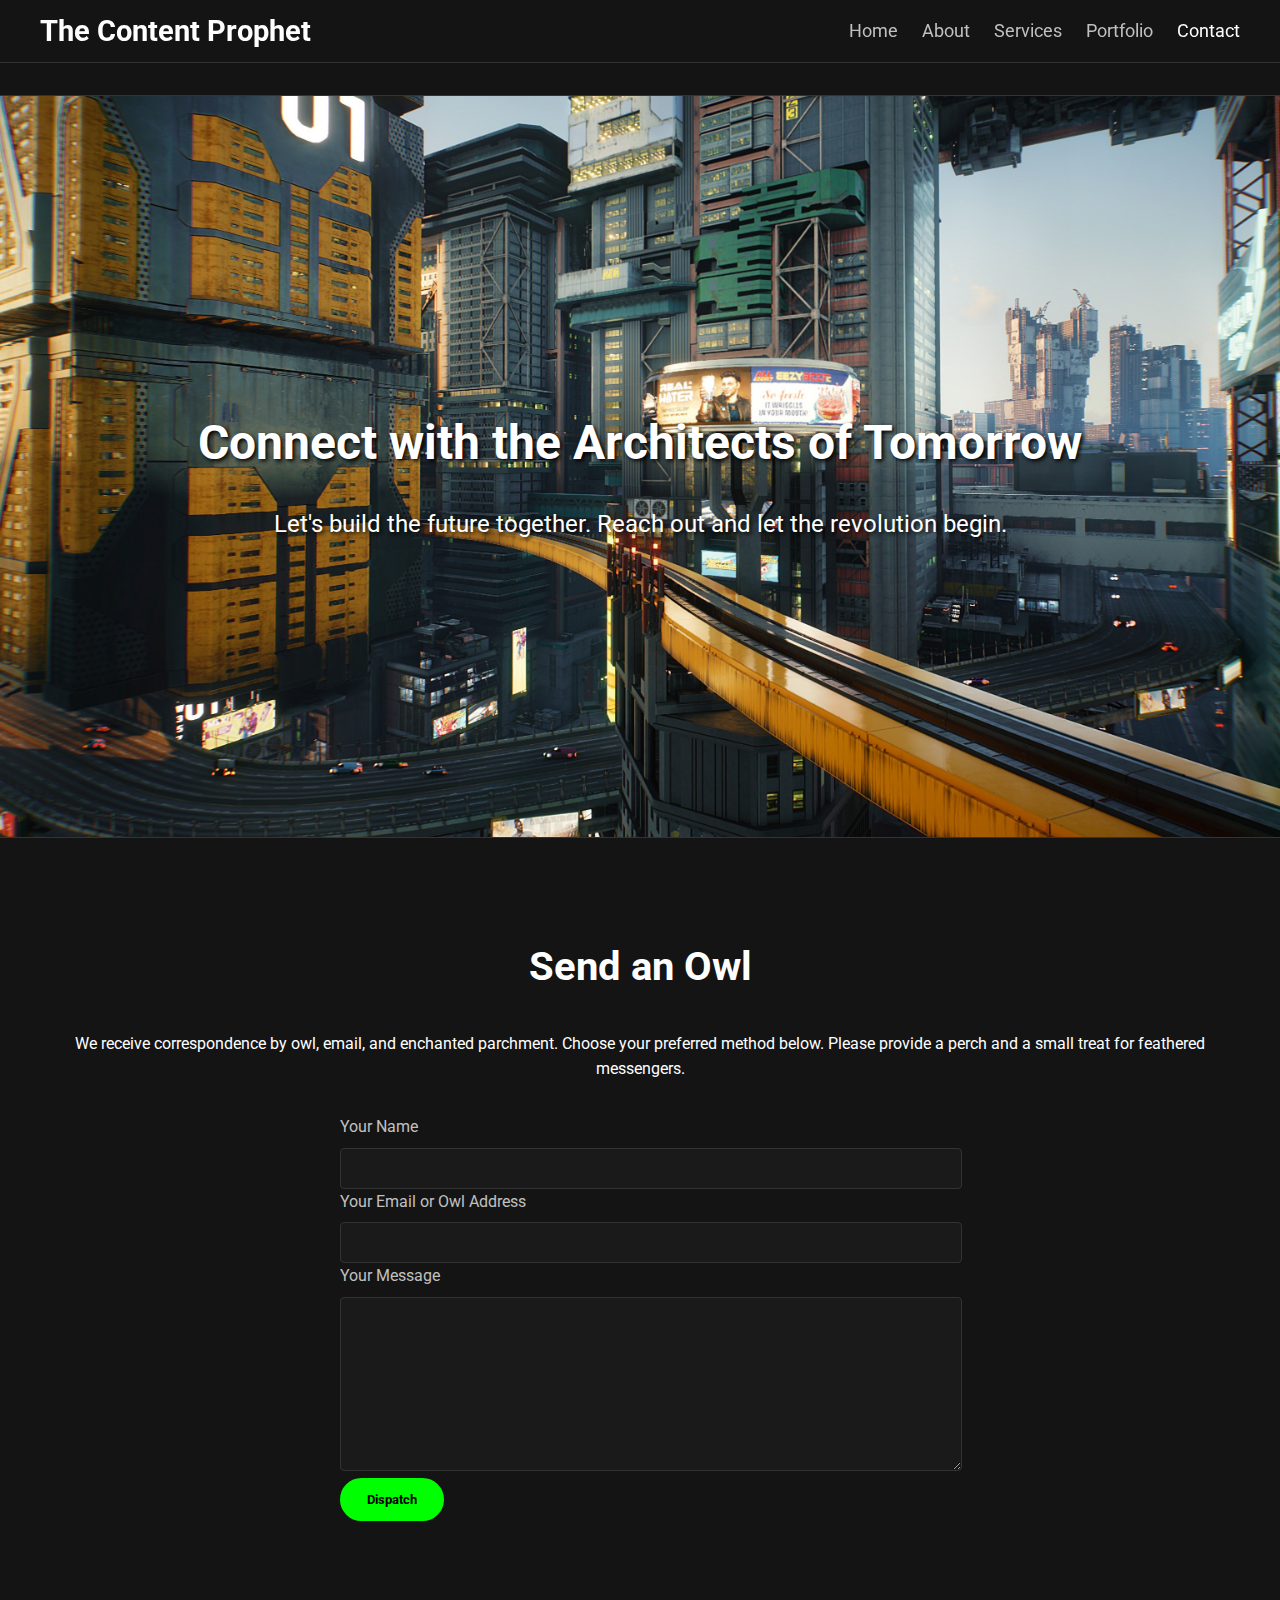
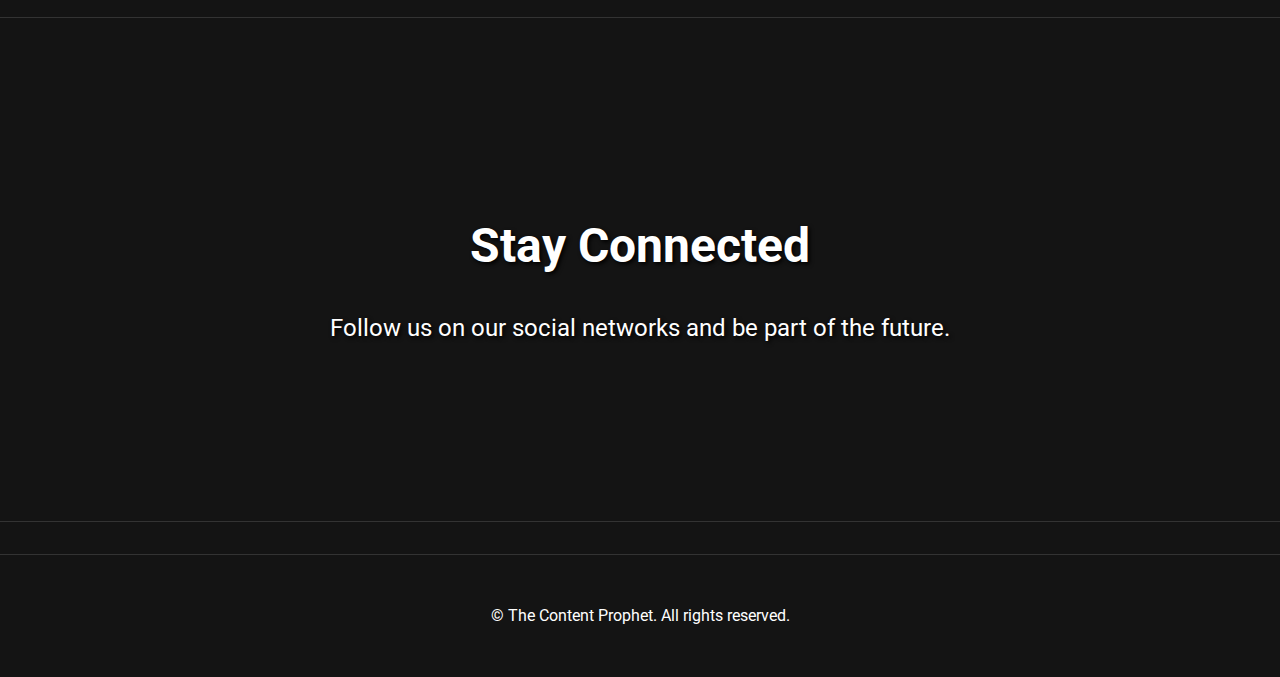
<file: contact.html>
<!DOCTYPE html>
<html lang="en">
<head>
    <meta charset="UTF-8">
    <meta name="viewport" content="width=device-width, initial-scale=1.0">
    <title>Contact Us | The Content Prophet</title>
    <link rel="stylesheet" href="style.css">
    <link rel="preconnect" href="https://fonts.googleapis.com">
    <link rel="preconnect" href="https://fonts.gstatic.com" crossorigin>
    <link href="https://fonts.googleapis.com/css2?family=Roboto:wght@400;700&display=swap" rel="stylesheet">
</head>
<body>

    <header class="main-header">
        <div class="header-container">
            <h1 class="site-title">The Content Prophet</h1>
            <nav class="main-nav">
                <button class="hamburger" aria-label="Toggle navigation">
                    <span class="hamburger-line"></span>
                    <span class="hamburger-line"></span>
                    <span class="hamburger-line"></span>
                </button>
                <ul class="nav-links">
                    <li><a href="index.html">Home</a></li>
                    <li><a href="about.html">About</a></li>
                    <li><a href="services.html">Services</a></li>
                    <li><a href="portfolio.html">Portfolio</a></li>
                    <li><a href="contact.html" class="active">Contact</a></li>
                </ul>
            </nav>
        </div>
    </header>

    <div class="parallax-container" id="parallax1">
        <div class="parallax-text">
            <h2>Connect with the Architects of Tomorrow</h2>
            <p>Let's build the future together. Reach out and let the revolution begin.</p>
        </div>
    </div>

    <main class="container">
        <section class="content-section" style="text-align: center;">
            <h2 class="section-title">Send an Owl</h2>
            <p>We receive correspondence by owl, email, and enchanted parchment. Choose your preferred method below. Please provide a perch and a small treat for feathered messengers.</p>
            
            <form action="#" method="post" class="contact-form">
                <div class="form-group">
                    <label for="name">Your Name</label>
                    <input type="text" id="name" name="name" required>
                </div>
                <div class="form-group">
                    <label for="email">Your Email or Owl Address</label>
                    <input type="email" id="email" name="email" required>
                </div>
                <div class="form-group">
                    <label for="message">Your Message</label>
                    <textarea id="message" name="message" rows="8" required></textarea>
                </div>
                <button type="submit" class="cta-button">Dispatch</button>
            </form>
        </section>
    </main>

    <div class="parallax-container" id="parallax3">
        <div class="parallax-text-footer">
            <h2>Stay Connected</h2>
            <p>Follow us on our social networks and be part of the future.</p>
        </div>
    </div>

    <footer class="main-footer">
        <p>&copy; The Content Prophet. All rights reserved.</p>
    </footer>

    <script src="script.js"></script>
</body>
</html>
</file>
<file: style.css>
/*
    GSAP-Inspired Theme
    Color Palette:
    - Background: #141414
    - Text: #ffffff
    - Accent Green: #00ff00
    - Muted/Border: #333333
*/

:root {
    --gsap-bg: #141414;
    --gsap-text: #ffffff;
    --gsap-green: #00ff00;
    --gsap-border: #333333;
}

/* Basic Setup */
body {
    background-color: var(--gsap-bg);
    color: var(--gsap-text);
    font-family: 'Roboto', sans-serif; /* Using a clean, modern sans-serif font */
    line-height: 1.6;
    margin: 0;
}

.container {
    max-width: 1200px;
    margin: 0 auto;
    padding: 2rem;
}

img {
    max-width: 100%;
    height: auto;
}

/* Sticky Header */
.main-header {
    position: sticky;
    top: 0;
    z-index: 1000;
    background-color: rgba(20, 20, 20, 0.8);
    backdrop-filter: blur(10px);
    padding: 0.5rem 2rem;
    border-bottom: 1px solid var(--gsap-border);
}

.header-container {
    display: flex;
    justify-content: space-between;
    /* align-items: center; */
    align-items: center;
    max-width: 1200px;
    margin: 0 auto;
}

.site-title {
    font-family: 'Roboto', sans-serif;
    font-size: 1.8rem;
    margin: 0;
    font-weight: 700;
    color: var(--gsap-text);
}

.main-footer {
    text-align: center;
    padding: 2rem 0;
    margin-top: 2rem;
    border-top: 1px solid var(--gsap-border);
}

.sub-heading {
    font-size: 1.2rem;
    color: var(--gsap-green);
}

.divider {
    display: none;
}

/* Navigation */
.main-nav {
    position: relative;
}

.main-nav ul {
    list-style: none;
    padding: 0;
    margin: 0;
    display: flex;
    gap: 1.5rem;
}

.main-nav a {
    text-decoration: none;
    color: silver;
    font-family: 'Roboto', sans-serif;
    font-size: 1.1rem;
    padding: 5px 0;
    border-bottom: 2px solid transparent;
    transition: all 0.3s ease;
}

.main-nav a:hover, .main-nav a.active {
    text-decoration: none;
    color: white;
    /* border-bottom-color: silver; */
}

/* Hamburger Menu */
.hamburger {
    display: none; /* Hidden by default, shown on mobile */
    background: none;    
    border: none;
    cursor: pointer;
    padding: 10px;
    z-index: 1001;
}

.hamburger-line {
    display: block;
    width: 25px;
    height: 3px;
    background-color: var(--gsap-text);
    margin: 5px 0;
    transition: all 0.3s ease;
}

.hamburger.active .hamburger-line:nth-child(1) {
    transform: translateY(8px) rotate(45deg);
}

.hamburger.active .hamburger-line:nth-child(2) {
    opacity: 0;
}

.hamburger.active .hamburger-line:nth-child(3) {
    transform: translateY(-8px) rotate(-45deg);
}

/* Hero Section */
.hero-section {
    display: flex;
    align-items: center;
    justify-content: space-between;
    gap: 2rem;
    padding: 2rem 0;
    flex-wrap: wrap;
}

.hero-text h2 {
    font-family: 'Roboto', sans-serif;
    font-weight: 700;
    font-size: 3.5rem;
    line-height: 1.1;
    color: var(--gsap-text);
}

.hero-image-container {
    flex: 1 1 400px;
    padding: 0;
    border: 0;
    background: none;
}

.hero-image {
    border: 1px solid var(--gsap-border);
    border-radius: 8px;
    display: block;
}

/* Call to Action Button */
.cta-button {
    display: inline-block;
    background-color: var(--gsap-green);
    color: #000000;
    padding: 12px 25px;
    text-decoration: none;
    font-family: 'Roboto', sans-serif;
    font-weight: 700;
    border-radius: 50px;
    border: 2px solid var(--gsap-green);
    transition: all 0.3s ease;
}

.cta-button:hover {
    background-color: transparent;
    color: var(--gsap-green);
}

/* Parallax Section */
.parallax-container {
    min-height: 500px;
    position: relative;
    background-attachment: fixed;
    background-position: center;
    background-repeat: no-repeat;
    background-size: cover;
    /* box-shadow: inset 0 0 0 1000px rgba(20, 20, 20, 0.7); */
    margin: 2rem 0;
    border-top: 1px solid var(--gsap-border);
    border-bottom: 1px solid var(--gsap-border);
}

#parallax1 { background-image: url('img/cyberpunk/ciudad-edificios-de-cyberpunk-2077_3840x2160_xtrafondos.com.jpg'); }
#parallax2 { background-image: url('img/cyberpunk/cyberpunk-en-realidad-tokyo-street-japón-las-señales-de-luz-y-los-peatones-la-calle-son-modificados-para-formar-un-fuerte-estilo-206495176.webp'); }
#parallax3 { background-image: url('img/cyberpunk/genial-figura-triangular-geometrica-en-una-luz-laser-de-neon-ideal-para-fondos-y-fondos-de-pantalla.jpg'); }
#parallax4 { background-image: url('img/cyberpunk/ilustracion-de-la-lluvia-en-la-ciudad-futurista.jpg'); }
#parallax5 { background-image: url('img/cyberpunk/japan-cyberpunk-3o4y38b9cua28104.jpg'); }
#parallax6 { background-image: url('img/cyberpunk/japan-cyberpunk-ho0z8jg556riyedr.jpg'); }

.parallax-text {
    position: relative;
    text-align: center;
    color: white;
    text-shadow: 2px 2px 4px #000000;
    padding-top: 21%;
    padding-bottom: 21%;
    padding-left: 5%;
    padding-right: 5%;
}

.parallax-text h2 {
    font-size: 3rem;
    font-weight: 700;
    margin-bottom: 1rem;
}

.parallax-text p {
    font-size: 1.5rem;
}

.parallax-text-footer {
    position: relative;
    text-align: center;
    color: white;
    text-shadow: 2px 2px 4px #000000;
    padding-top: 150px;
    padding-bottom: 150px;
}

.parallax-text-footer h2 {
    font-size: 3rem;
    font-weight: 700;
    margin-bottom: 1rem;
}

.parallax-text-footer p {
    font-size: 1.5rem;
}

/* Services Section */
.services-section {
    padding: 2rem 0;
    text-align: center;
}

.section-title {
    font-family: 'Roboto', sans-serif;
    font-weight: 700;
    font-size: 2.5rem;
    margin-bottom: 2rem;
    color: var(--gsap-text);
}

.services-grid {
    display: grid;
    grid-template-columns: repeat(auto-fit, minmax(280px, 1fr));
    gap: 1.5rem;
}

.service-card {
    background: #1a1a1a;
    border: 1px solid var(--gsap-border);
    padding: 1.5rem;
    transition: all 0.3s ease;
    border-radius: 8px;
}

.service-card:hover {
    transform: translateY(-5px);
    border-color: var(--gsap-green);
}

.service-card h4 {
    font-family: 'Roboto', sans-serif;
    font-weight: 700;
    font-size: 1.5rem;
    color: silver;
}

.service-image {
    width: 100%;
    height: 200px;
    object-fit: cover;
    border: 1px solid var(--gsap-border);
    margin-bottom: 1rem;
    transition: all 0.3s ease;
    filter: none; /* Removed grayscale filter */
    border-radius: 4px;
}

/* Contact Form */
.contact-form {
    max-width: 600px;
    margin: 2rem auto;
    text-align: left;
}

.form-group label {
    display: block;
    margin-bottom: .5rem;
    font-family: 'Roboto', sans-serif;
    color: silver;
}

.form-group input,
.form-group textarea {
    width: 100%;
    padding: 10px;
    border: 1px solid var(--gsap-border);
    background-color: #1a1a1a;
    font-family: 'Roboto', sans-serif;
    font-size: 1rem;
    color: var(--gsap-text);
    border-radius: 4px;
}

.form-group input:focus,
.form-group textarea:focus {
    outline: 2px solid var(--gsap-green);
    border-color: var(--gsap-green);
}

/* Keyframe Animations */
@keyframes gentle-shake {
    0%, 100% { transform: rotate(0deg) scale(1); }
    25% { transform: rotate(-0.3deg) scale(1.01); }
    75% { transform: rotate(0.3deg) scale(1.01); }
}

/* Responsive Adjustments */
@media (max-width: 768px) {
    .header-container { flex-direction: column; gap: 0.5rem; padding: 0.5rem 1rem;}
    .main-header { padding: 0.5rem 1rem; }
    .hero-section { flex-direction: column; text-align: center; }
    .main-nav ul { gap: 1rem; flex-wrap: wrap;}
    .parallax-container {
        background-attachment: scroll;
    }

    .hamburger {
        display: block; /* Show hamburger on mobile */
    }

    .main-nav .nav-links {
        display: none; /* Hide nav links by default on mobile */
        flex-direction: column;
        width: auto;
        text-align: left;
        position: absolute;
        top: 100%;
        left: 0;
        background-color: var(--gsap-bg);
        border-top: 1px solid var(--gsap-border);
        padding: 10px;
    }

    .main-nav .nav-links.active {
        display: flex; /* Show nav links when active */
    }

    .main-nav .nav-links li {
        margin: 0.5rem 0;
    }

    .parallax-text h2 {
        font-size: 2rem;
    }

    .parallax-text p {
        font-size: 1.5rem;
    }

    .parallax-text-footer h2 {
        font-size: 2rem;
    }

    .parallax-text-footer p {
        font-size: 1rem;
    }
}
</file>
